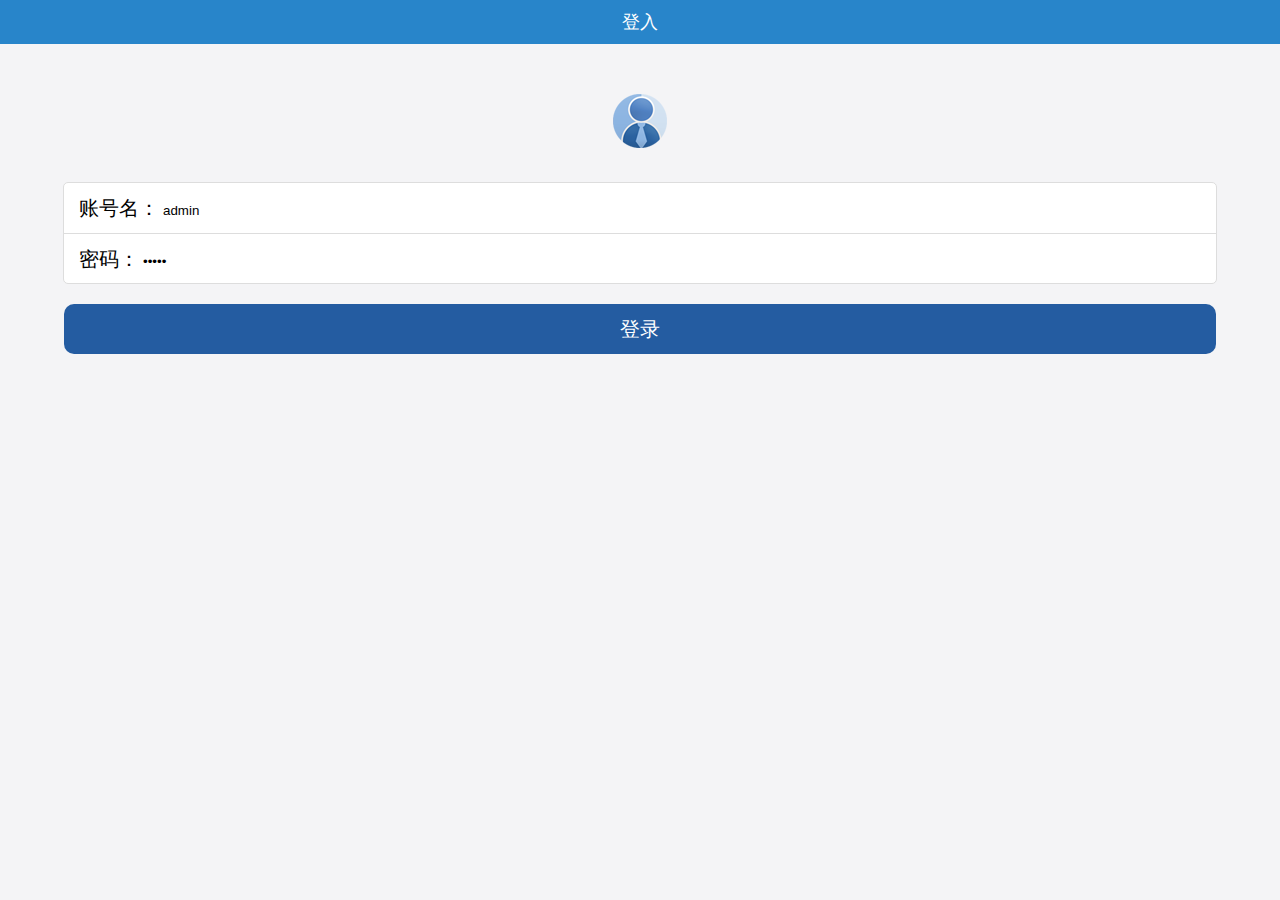
<file: index.html>
<!DOCTYPE html>
<html lang="en">
<head>
    <meta charset="UTF-8" name="viewport" content="width=device-width, initial-scale=1,user-scalable=no">
    <link rel="short icon" href="Resource/icon.png">
    <link rel="stylesheet" href="ExternalStyle.css">
    <title>081417120李昊天</title>

    <style>
        .i_head_div{
            text-align: center;
        }
        .i_head_div img{
            margin-top: 50px;
        }
        .i_inner_div{
            border: 1px solid #dddddd;
            border-radius: 5px;
            width: 90%;
            margin: 0 auto;
            background: white;
            height: 100px;
            margin-top: 30px;
        }
        .i_inner_div div{
            height: 50px;
        }
        .i_inner_div div span{
            padding-left: 15px;
            font-size: 20px;
            line-height: 50px;
        }
        input{
            outline: medium;
            background-color: transparent;
            border: 0;
        }
        .i_login_div{
            height: 50px;
            background: rgb(36, 92, 161);
            width: 90%;
            margin: 0 auto;
            border-radius: 10px;
            margin-top: 20px;
            text-align: center;
        }
        .i_login_div input{
            font-size: 20px;
            color: white;
            line-height: 50px;
        }
    </style>
</head>

<body>
<header>
    <span>登入</span>
</header>

<div class="i_head_div">
    <img src="Resource/head.png" alt="">
</div>

<form action="">
    <div class="i_inner_div">
        <div style="border-bottom: 1px solid #dddddd">
            <span>账号名：</span>
            <input  id="i_account" type="text" value="admin"><br>
        </div>
        <div>
            <span>密码：</span>
            <input id="i_pwd" type="password" value="admin"><br>
        </div>
    </div>
    <div class="i_login_div">
        <input id="i_btn" type="button" value="登录">
    </div>

    <script>
        var btn = document.getElementById("i_btn");
        btn.onclick = function () {
            var userName = encodeURIComponent(document.getElementById("i_account").value);
            var pwd = encodeURIComponent(document.getElementById("i_pwd").value);
            var xhr = new XMLHttpRequest();
            xhr.open('post', 'https://mockapi.eolinker.com/2ZhGVxjacb39010e6753bd9c02ee803e6e3bfeab6e8007c/login');
            xhr.setRequestHeader("content-type", "application/x-www-form-urlencoded");
            xhr.send("username=" + userName + "$pwd=" + pwd);
            xhr.onreadystatechange = function (){
                if (xhr.readyState == 4 && xhr.status == 200) {
                    var responseData = JSON.parse(xhr.responseText);
                    var str = responseData.data;
                    if (str == "登录成功") {
                        location.href = "DropletService.html";
                    }
                    else {
                        alert(str);
                    }
                }
            }
            }
    </script>
</form>
</body>
</html>
</file>
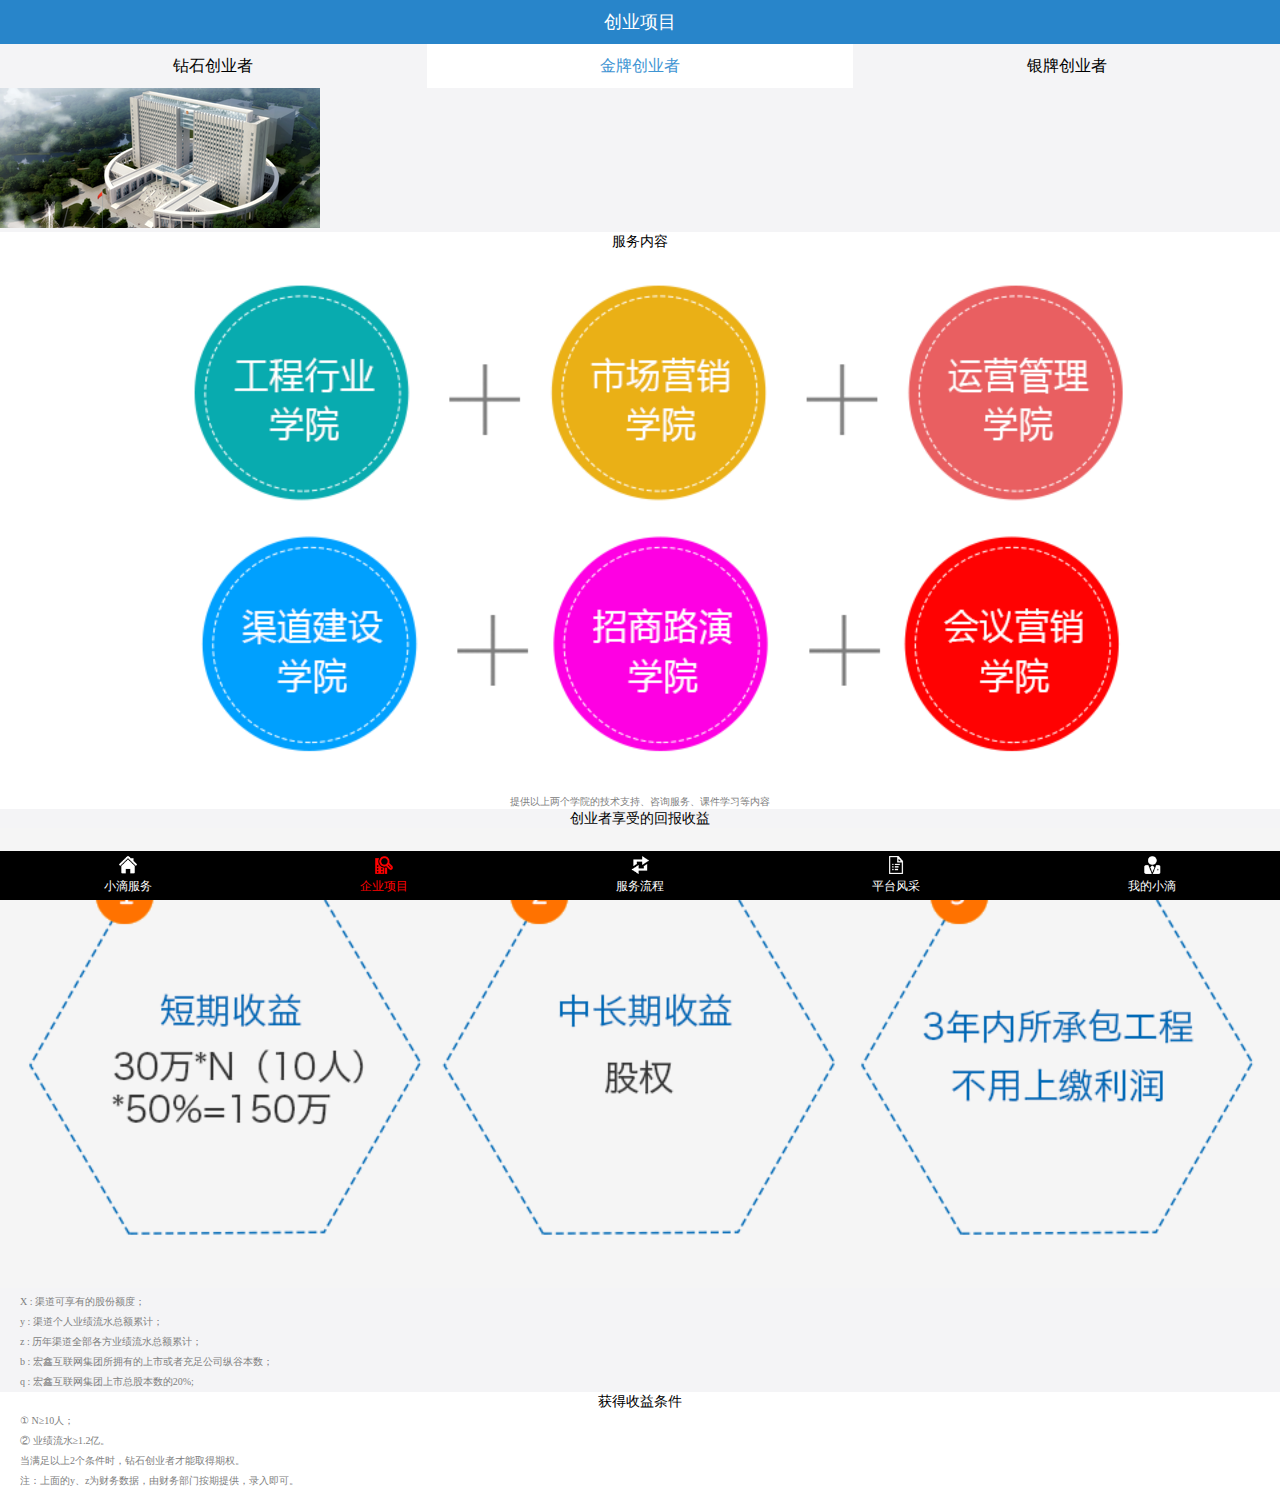
<file: BusinessProjectGold.html>
<!DOCTYPE html>
<html lang="en">
<head>
    <meta charset="UTF-8" name="viewport" content="width=device-width,initial-scale=1,user-scalable=no">
    <link rel="short icon" href="Resource/icon.png">
    <link rel="stylesheet" href="ExternalStyle.css">
    <title>081417120李昊天</title>
</head>
<body>

<header>
    <span>创业项目</span>
</header>
<section class="BP_first_section">
    <a  href=""> <span >钻石创业者</span> </a>
    <a style="background: white" href="BusinessProjectGold.html"> <span style="color: rgb(63, 149, 211);">金牌创业者</span> </a>
    <a href="BusinessProjectSliver.html"> <span>银牌创业者</span> </a>
</section>
<section class="common_section">
    <img style="padding-top: 44px" src="Resource/banner2.png" alt="">
</section>
<div class="BP_external_div">
    <span class="BP_span">服务内容</span>
    <img class="BP_img" src="Resource/50w_1.png" alt="">
    <p class="BP_first_p">提供以上两个学院的技术支持、咨询服务、课件学习等内容</p>
</div>
<div class="BP_external_div_sec">
    <span class="BP_span">创业者享受的回报收益</span>
    <img class="BP_img" src="Resource/50w_2.png" alt="">
    <div class="BP_inner_div">
        <p>X : 渠道可享有的股份额度；</p>
        <p>y : 渠道个人业绩流水总额累计；</p>
        <p>z : 历年渠道全部各方业绩流水总额累计；</p>
        <p>b : 宏鑫互联网集团所拥有的上市或者充足公司纵谷本数；</p>
        <p>q : 宏鑫互联网集团上市总股本数的20%;</p>
    </div>
</div>

<div class="BP_external_div">
    <span class="BP_span">获得收益条件</span>
    <div class="BP_inner_div">
        <p>① N≥10人；</p>
        <p>② 业绩流水≥1.2亿。</p>
        <p>当满足以上2个条件时，钻石创业者才能取得期权。</p>
        <p>注：上面的y、z为财务数据，由财务部门按期提供，录入即可。</p>
    </div>
</div>

<footer>
    <a href="DropletService.html"> <img src="Resource/nav10.png" alt=""> <span>小滴服务</span> </a>
    <a href=""> <img src="Resource/nav21.png" alt=""> <span style="color: red">企业项目</span> </a>
    <a href="ServiceProcess.html"> <img src="Resource/nav30.png" alt=""> <span>服务流程</span> </a>
    <a href="PlatForm.html"> <img src="Resource/nav40.png" alt=""> <span>平台风采</span> </a>
    <a href="MyDroplet.html"> <img src="Resource/nav50.png" alt=""> <span>我的小滴</span> </a>
</footer>

</body>
</html>
</file>
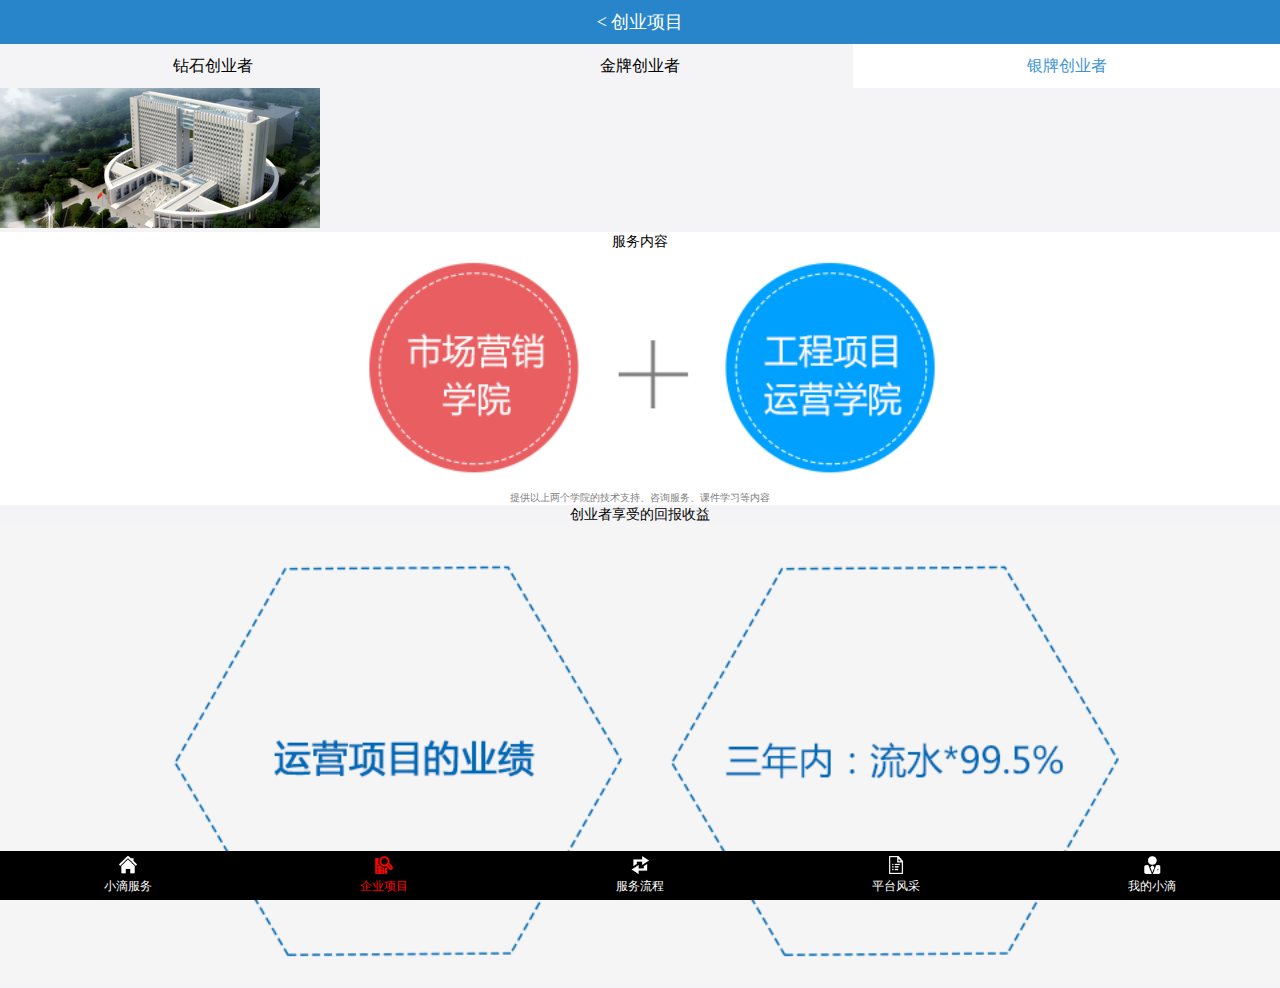
<file: BusinessProjectSliver.html>
<!DOCTYPE html>
<html lang="en">
<head>
    <meta charset="UTF-8" name="viewport" content="width=device-width,initial-scale=1,user-scalable=no">
    <link rel="short icon" href="Resource/icon.png">
    <link rel="stylesheet" href="ExternalStyle.css">
    <title>081417120李昊天</title>

</head>
<body>


<header>
    <
    <span>创业项目</span>
</header>

<section class="BP_first_section">
    <a href="BusyProject.html"> <span >钻石创业者</span> </a>
    <a href="BusinessProjectGold.html"> <span>金牌创业者</span> </a>
    <a style="background: white" href=""> <span style="color: rgb(63, 149, 211);">银牌创业者</span> </a>
</section>

<section class="common_section">
    <img style="padding-top: 44px" src="Resource/banner2.png" alt="">
</section>

<div class="BP_external_div">
    <span class="BP_span">服务内容</span>
    <img class="BP_img" src="Resource/10w_1.png" alt="">
    <p class="BP_first_p">提供以上两个学院的技术支持、咨询服务、课件学习等内容</p>
</div>

<div class="BP_external_div_sec">
    <span class="BP_span">创业者享受的回报收益</span>
    <img class="BP_img" src="Resource/10w_2.png" alt="">
</div>


<footer>
    <a href="DropletService.html"> <img src="Resource/nav10.png" alt=""> <span>小滴服务</span> </a>
    <a href=""> <img src="Resource/nav21.png" alt=""> <span style="color: red">企业项目</span> </a>
    <a href="ServiceProcess.html"> <img src="Resource/nav30.png" alt=""> <span>服务流程</span> </a>
    <a href="PlatForm.html"> <img src="Resource/nav40.png" alt=""> <span>平台风采</span> </a>
    <a href="MyDroplet.html"> <img src="Resource/nav50.png" alt=""> <span>我的小滴</span> </a>
</footer>

</body>
</html>
</file>
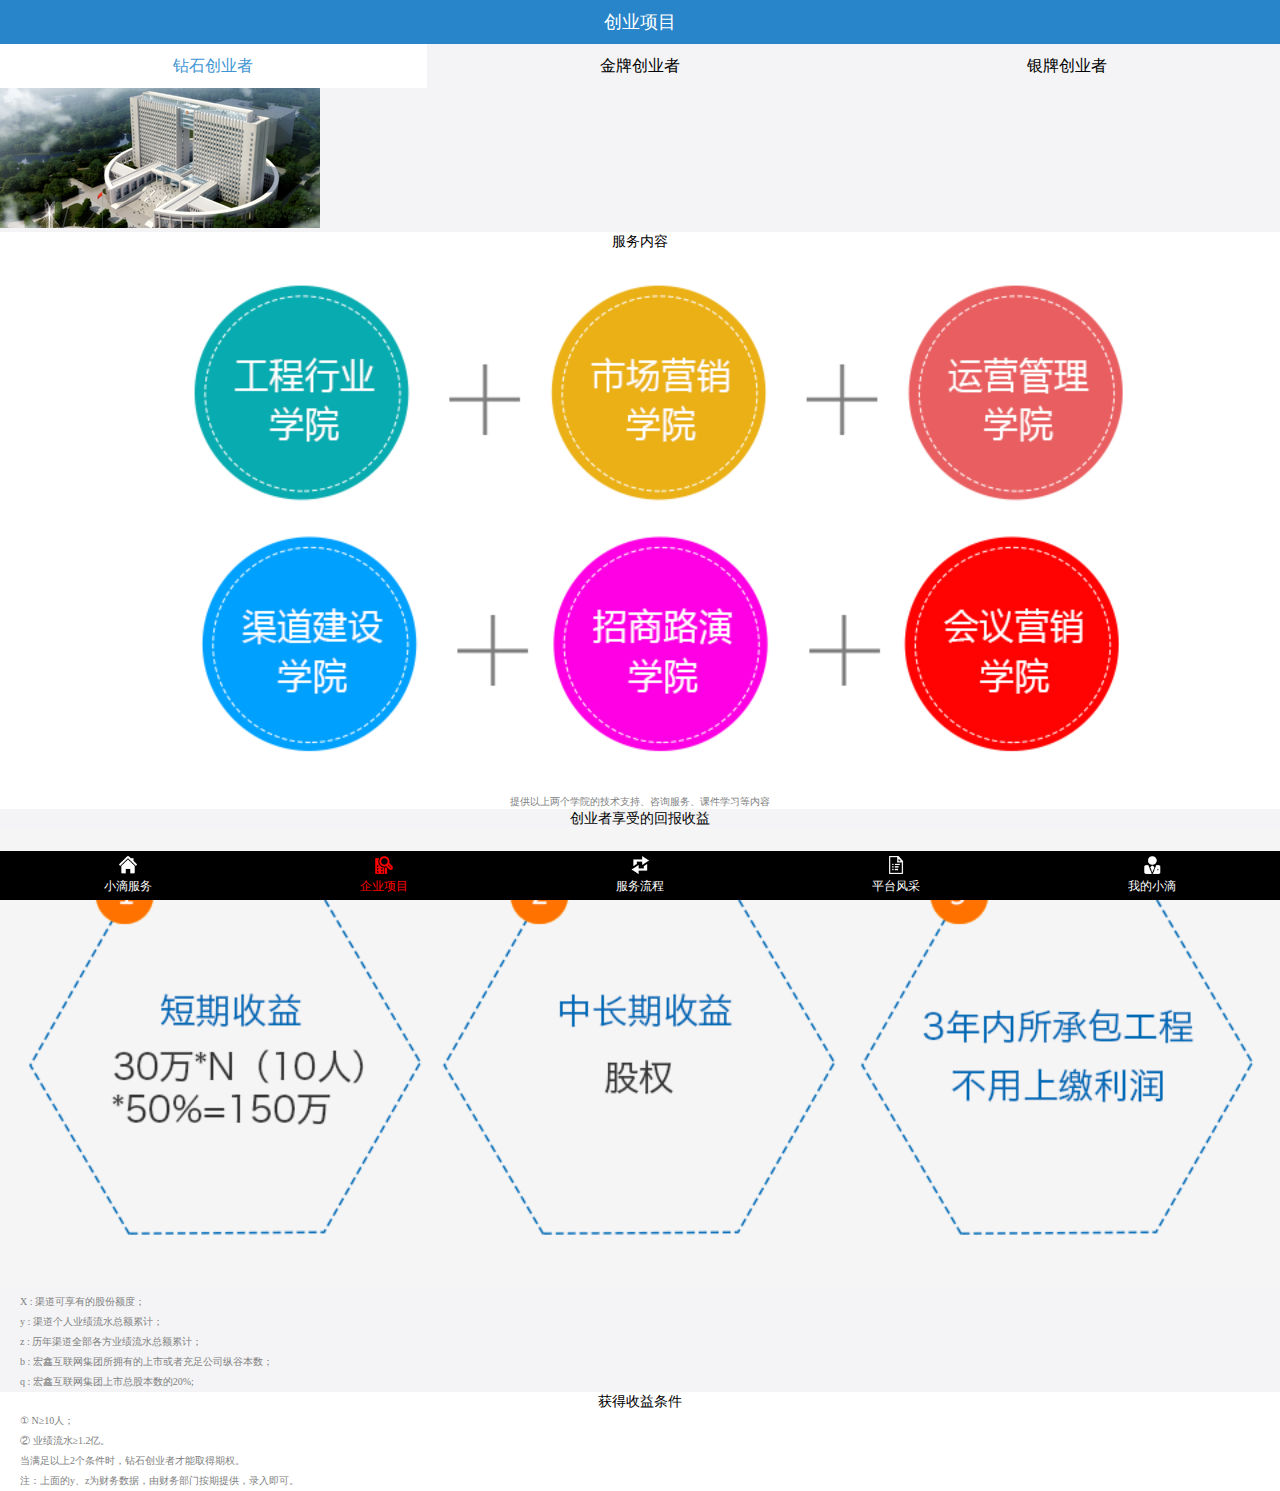
<file: BusyProject.html>
<!DOCTYPE html>
<html lang="en">
<head>
    <meta charset="UTF-8" name="viewport" content="width=device-width,initial-scale=1,user-scalable=no">
    <link rel="short icon" href="Resource/icon.png">
    <link rel="stylesheet" href="ExternalStyle.css">
    <title>081417120李昊天</title>
</head>
<body>
<header>
    <span>创业项目</span>
</header>

<section class="BP_first_section">
    <a style="background: white" href=""> <span style="color: rgb(63, 149, 211);">钻石创业者</span> </a>
    <a href="BusinessProjectGold.html"> <span>金牌创业者</span> </a>
    <a href="BusinessProjectSliver.html"> <span>银牌创业者</span> </a>
</section>
<section class="common_section">
    <img style="padding-top: 44px" src="Resource/banner2.png" alt="">
</section>
<div class="BP_external_div">
    <span class="BP_span">服务内容</span>
    <img class="BP_img" src="Resource/50w_1.png" alt="">
    <p class="BP_first_p">提供以上两个学院的技术支持、咨询服务、课件学习等内容</p>
</div>
<div class="BP_external_div_sec">
    <span class="BP_span">创业者享受的回报收益</span>
    <img class="BP_img" src="Resource/50w_2.png" alt="">
    <div class="BP_inner_div">
        <p>X : 渠道可享有的股份额度；</p>
        <p>y : 渠道个人业绩流水总额累计；</p>
        <p>z : 历年渠道全部各方业绩流水总额累计；</p>
        <p>b : 宏鑫互联网集团所拥有的上市或者充足公司纵谷本数；</p>
        <p>q : 宏鑫互联网集团上市总股本数的20%;</p>
    </div>
</div>
<div class="BP_external_div">
    <span class="BP_span">获得收益条件</span>
    <div class="BP_inner_div">
        <p>① N≥10人；</p>
        <p>② 业绩流水≥1.2亿。</p>
        <p>当满足以上2个条件时，钻石创业者才能取得期权。</p>
        <p>注：上面的y、z为财务数据，由财务部门按期提供，录入即可。</p>
    </div>
</div>
<footer>
    <a href="DropletService.html"> <img src="Resource/nav10.png" alt=""> <span>小滴服务</span> </a>
    <a href=""> <img src="Resource/nav21.png" alt=""> <span style="color: red">企业项目</span> </a>
    <a href="ServiceProcess.html"> <img src="Resource/nav30.png" alt=""> <span>服务流程</span> </a>
    <a href="PlatForm.html"> <img src="Resource/nav40.png" alt=""> <span>平台风采</span> </a>
    <a href="MyDroplet.html"> <img src="Resource/nav50.png" alt=""> <span>我的小滴</span> </a>
</footer>

</body>
</html>
</file>
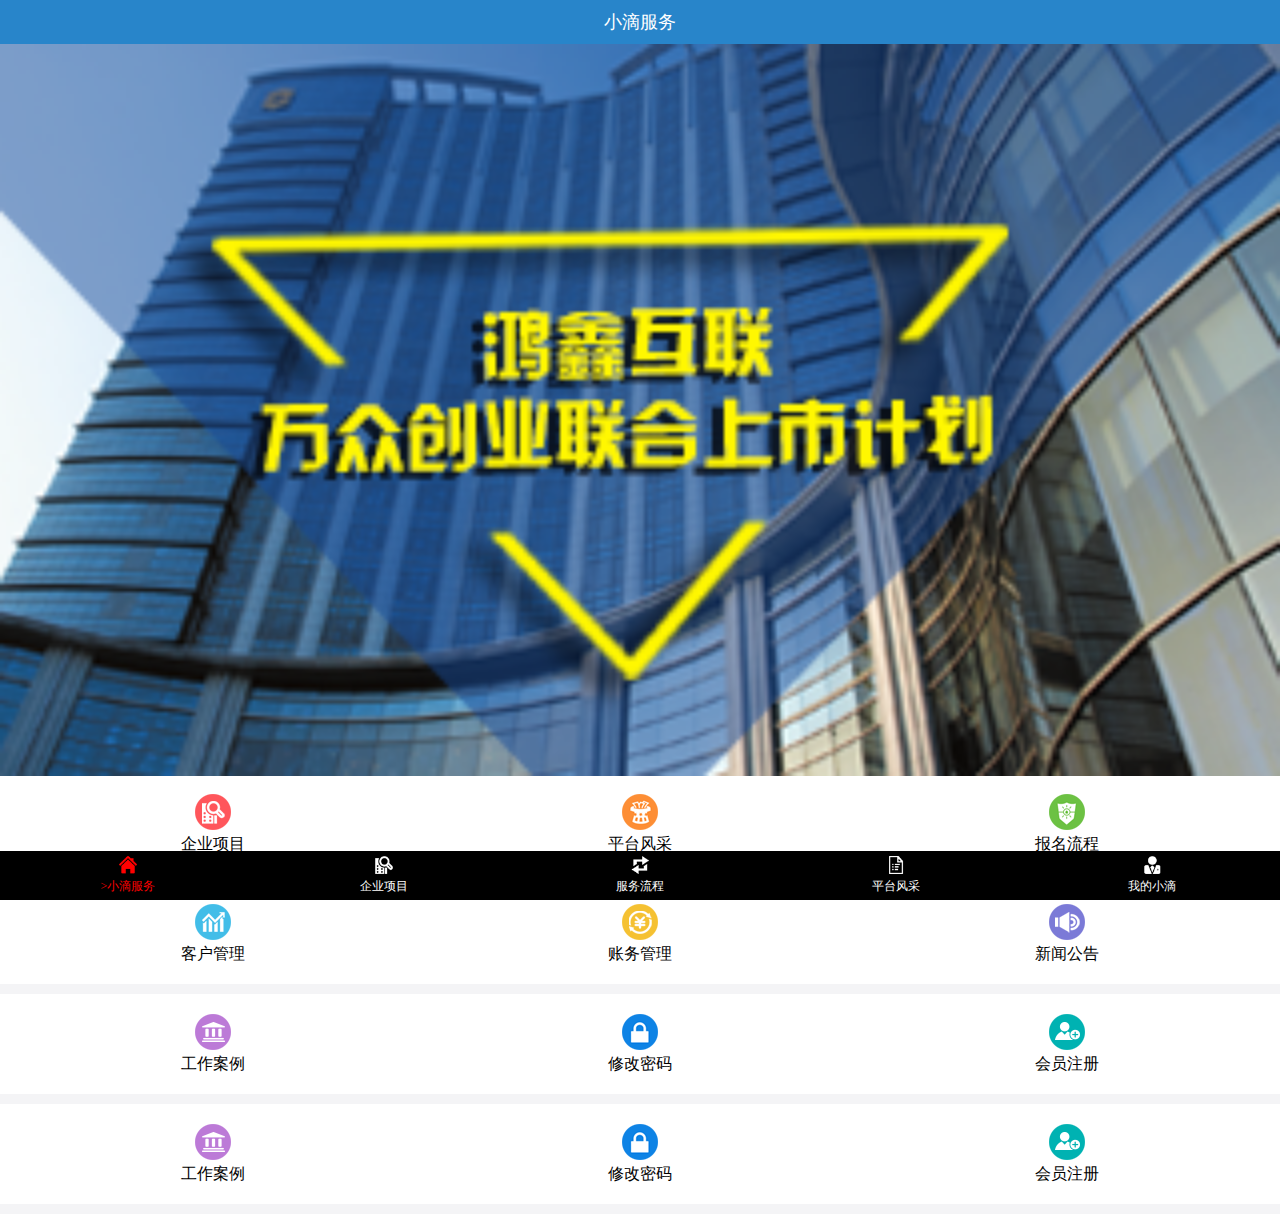
<file: DropletService.html>
<!DOCTYPE html>
<html lang="en">
<head>
    <meta charset="UTF-8" name="viewport" content="width=device-width, initial-scale=1,user-scalable=no">
    <link rel="short icon" href="Resource/icon.png">
    <link rel="stylesheet" href="ExternalStyle.css">
    <title>081417120李昊天</title>
    <style>
        ul{
            display: table;
            width: 100%;
            background: white;
            height: 100px;
            margin-bottom: 10px;
        }
        ul li{
            display: table-cell;
            width: 33.3%;
            text-align: center;
            vertical-align: middle;
        }
        .first_ul{
            margin-top: -6px;
        }
        ul li span{
            display: block;
        }
    </style>
</head>
<body>
<header>
    <span>小滴服务</span>
</header>
<section class="DS_second_section">
        <img src="Resource/banner-1.png" alt="网络加载出来不了">
    </section>
<section>
    <ul class="first_ul">
        <li><img src="Resource/index1.png" alt=""> <span>企业项目</span></li>
        <li><img src="Resource/index2.png" alt=""> <span>平台风采</span></li>
        <li><img src="Resource/index3.png" alt=""> <span>报名流程</span></li>
    </ul>
    <ul>
        <li><img src="Resource/index4.png" alt=""> <span>客户管理</span></li>
        <li><img src="Resource/index5.png" alt=""> <span>账务管理</span></li>
        <li><img src="Resource/index6.png" alt=""> <span>新闻公告</span></li>
    </ul>
    <ul>
        <li><img src="Resource/index7.png" alt=""> <span>工作案例</span></li>
        <li><img src="Resource/index8.png" alt=""> <span>修改密码</span></li>
        <li><img src="Resource/index9.png" alt=""> <span>会员注册</span></li>
    </ul>
    <ul>
        <li><img src="Resource/index7.png" alt=""> <span>工作案例</span></li>
        <li><img src="Resource/index8.png" alt=""> <span>修改密码</span></li>
        <li><img src="Resource/index9.png" alt=""> <span>会员注册</span></li>
    </ul>
</section>
<footer>

       <a href=""><img src="Resource/nav11.png" alt=""><span style="color: red">>小滴服务</span></a>
        <a href="BusyProject.html"><img src="Resource/nav20.png" alt=""><span>企业项目</span></a>
        <a href="ServiceProcess.html"><img src="Resource/nav30.png" alt=""><span>服务流程</span></a>
        <a href="PlatForm.html"><img src="Resource/nav40.png" alt=""><span>平台风采</span></a>
        <a href="MyDroplet.html"><img src="Resource/nav50.png" alt=""><span>我的小滴</span></a>
</footer>
</body>
</html>
</file>
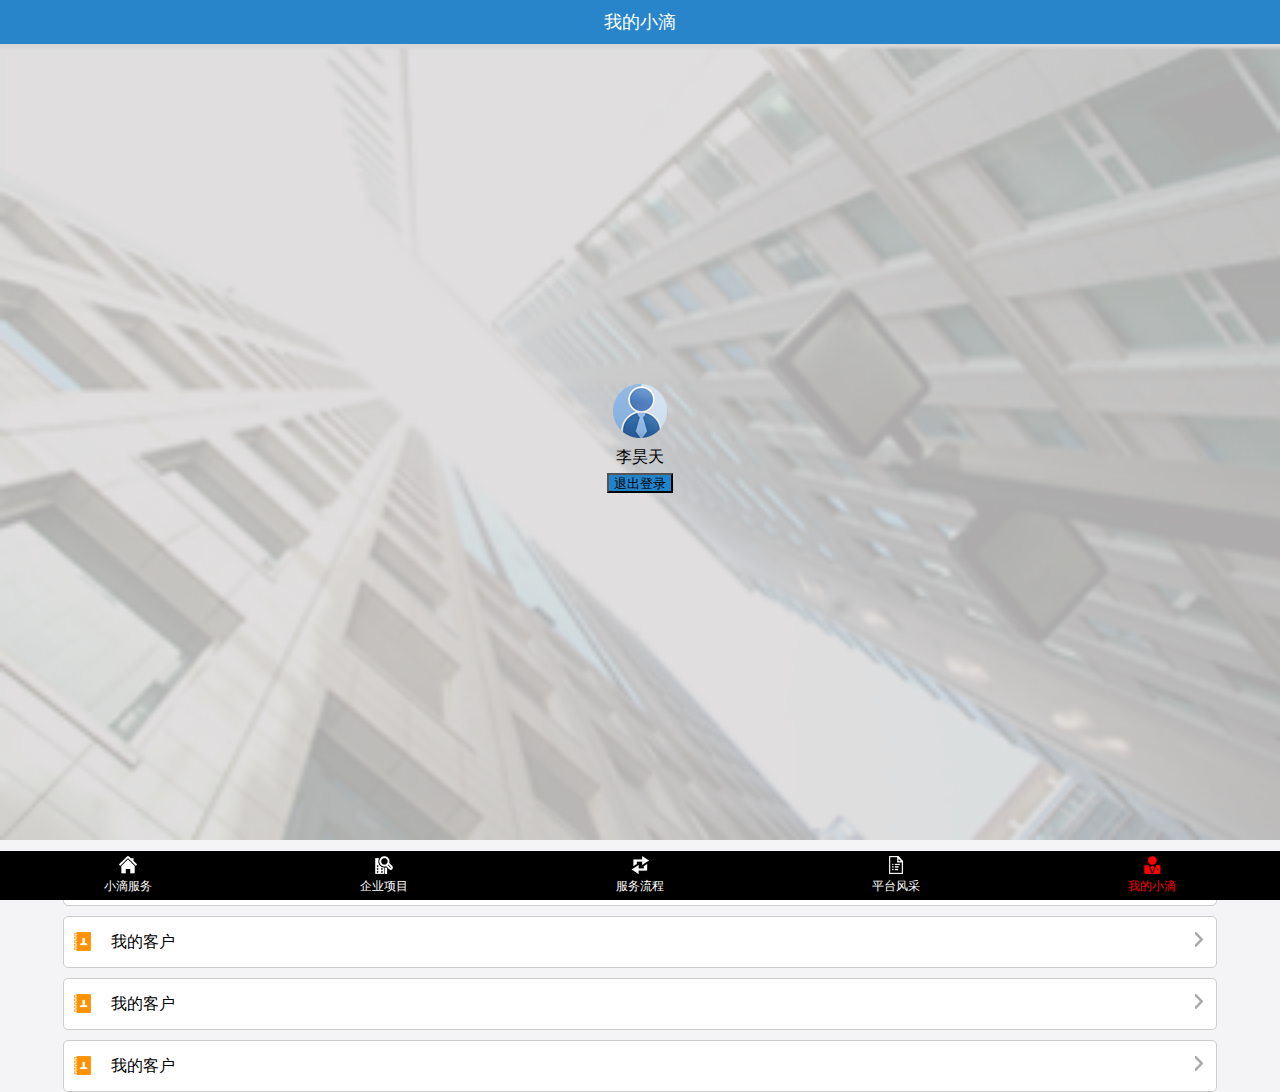
<file: MyDroplet.html>
<!DOCTYPE html>
<html lang="en">
<head>
    <meta charset="UTF-8" name="viewport" content="width=device-width,initial-scale=1,user-scalable=no">
    <link rel="short icon" href="Resource/icon.png">
    <link rel="stylesheet" href="ExternalStyle.css">
    <title>081417120李昊天</title>
    <style>
        .MD_external_div .MD_bg_img{
            width: 100%;
        }
        .MD_external_div{
            position: relative;
        }
        .MD_inner_div{
            position: absolute;
            left: 50%;
            top: 50%;
            width: 66px;
            /*ransgorm:translate(-50%,-50%)*/
            height: 76px;
            margin-left: -33px;
            margin-top: -60px;
            text-align: center;
        }
        button{
            background: rgb(32, 131, 204);
            width: 66px;
            height: 20px;
            margin-top: 5px;
        }
        .MD_external_div .MD_inner_div span{
            display: block;
            margin-top: 5px;
        }
        .MD_bottom_div{
            width: 100%;
        }
        .MD_bottom_div .MD_bottom_inner_div{
            width: 90%;
            height: 50px;
            margin: 0 auto;
            border: 1px solid #cccccc;
            border-radius: 5px;
            background: white;
            line-height: 50px;
            margin-top: 10px;
        }
        .MD_left_img{
            float: left;
            margin-left: 10px;
            margin-top: 15px;
            margin-right: 20px;
        }

        .MD_right_img{
            float: right;
            margin-right: 10px;
            margin-top: 15px;
        }
    </style>

</head>
<body>
<header>
    <span>我的小滴</span>
</header>
<div class="MD_external_div">
    <img class="MD_bg_img" src="Resource/banner5.png" alt="">
    <div class="MD_inner_div">
        <img src="Resource/head.png" alt="">
        <span>李昊天</span>
        <button>退出登录</button>
    </div>
</div>
<div class="MD_bottom_div">
    <div class="MD_bottom_inner_div">
        <img class="MD_left_img" src="Resource/gr_1.png" alt="">
        <span>我的客户</span>
        <img class="MD_right_img" src="Resource/jt.png" alt="">
    </div>
</div>

<div class="MD_bottom_div">
    <div class="MD_bottom_inner_div">
        <img class="MD_left_img" src="Resource/gr_1.png" alt="">
        <span>我的客户</span>
        <img class="MD_right_img" src="Resource/jt.png" alt="">
    </div>
</div>

<div class="MD_bottom_div">
    <div class="MD_bottom_inner_div">
        <img class="MD_left_img" src="Resource/gr_1.png" alt="">
        <span>我的客户</span>
        <img class="MD_right_img" src="Resource/jt.png" alt="">
    </div>
</div>

<div class="MD_bottom_div">
    <div class="MD_bottom_inner_div">
        <img class="MD_left_img" src="Resource/gr_1.png" alt="">
        <span>我的客户</span>
        <img class="MD_right_img" src="Resource/jt.png" alt="">
    </div>
</div>
<!--h5里面新增的语义化标签,它没有特殊的意义,仅是用来增强程序的可读性-->
<footer>
    <a href="DropletService.html"> <img src="Resource/nav10.png" alt=""> <span>小滴服务</span> </a>
    <a href="BusyProject.html"> <img src="Resource/nav20.png" alt=""> <span>企业项目</span> </a>
    <a href="ServiceProcess.html"> <img src="Resource/nav30.png" alt=""> <span>服务流程</span> </a>
    <a href="PlatForm.html"> <img src="Resource/nav40.png" alt=""> <span>平台风采</span> </a>
    <a href=""> <img src="Resource/nav51.png" alt=""> <span style="color: red">我的小滴</span> </a>
</footer>
</body>
</html>
</file>
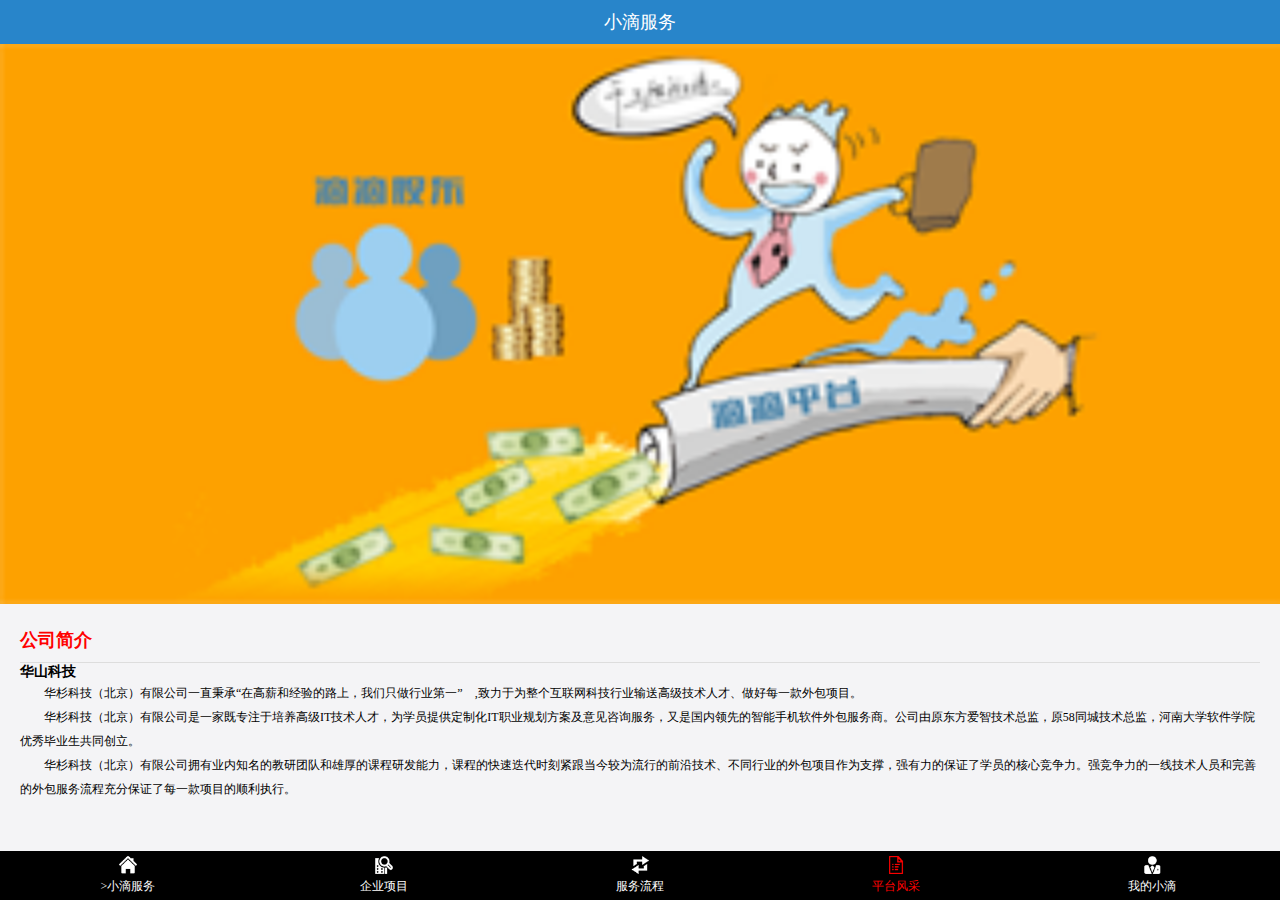
<file: PlatForm.html>
<!DOCTYPE html>
<html lang="en">
<head>
    <meta charset="UTF-8" name="viewport" content="width=device-width, initial-scale=1,user-scalable=no">
    <link rel="short icon" href="Resource/icon.png">
    <link rel="stylesheet" href="ExternalStyle.css">
    <title>081417120李昊天</title>
    <style>
        article{
            margin: 20px;
        }
        h3{
            color:red;
            font-size: 18px;
            padding-bottom: 10px;
            border-bottom: 1px solid #dddddd;
        }
        h4{
            font-size: 14px;
        }
        p{
            font-size: 12px;
            text-indent: 2em;
            line-height: 2em;
        }
    </style>
</head>
<body>
<header>
    <span>小滴服务</span>
</header>
<section class="DS_second_section">
    <img src="Resource/banner4.png" alt="网络加载出来不了">
</section>
<article>
    <h3>公司简介</h3>
    <h4>华山科技</h4>
    <p>华杉科技（北京）有限公司一直秉承“在高薪和经验的路上，我们只做行业第一”　,致力于为整个互联网科技行业输送高级技术人才、做好每一款外包项目。</p>
    <p>华杉科技（北京）有限公司是一家既专注于培养高级IT技术人才，为学员提供定制化IT职业规划方案及意见咨询服务，又是国内领先的智能手机软件外包服务商。公司由原东方爱智技术总监，原58同城技术总监，河南大学软件学院优秀毕业生共同创立。</p>
    <p>华杉科技（北京）有限公司拥有业内知名的教研团队和雄厚的课程研发能力，课程的快速迭代时刻紧跟当今较为流行的前沿技术、不同行业的外包项目作为支撑，强有力的保证了学员的核心竞争力。强竞争力的一线技术人员和完善的外包服务流程充分保证了每一款项目的顺利执行。</p>
</article>
<footer>
    <a href="DropletService.html"><img src="Resource/nav10.png" alt=""><span >>小滴服务</span></a>
    <a href="BusyProject.html"><img src="Resource/nav20.png" alt=""><span>企业项目</span></a>
    <a href="ServiceProcess.html"><img src="Resource/nav30.png" alt=""><span>服务流程</span></a>
    <a href=""><img src="Resource/nav41.png" alt=""><span style="color: red">平台风采</span></a>
    <a href="MyDroplet.html"><img src="Resource/nav50.png" alt=""><span>我的小滴</span></a>
</footer>
</body>
</html>
</file>
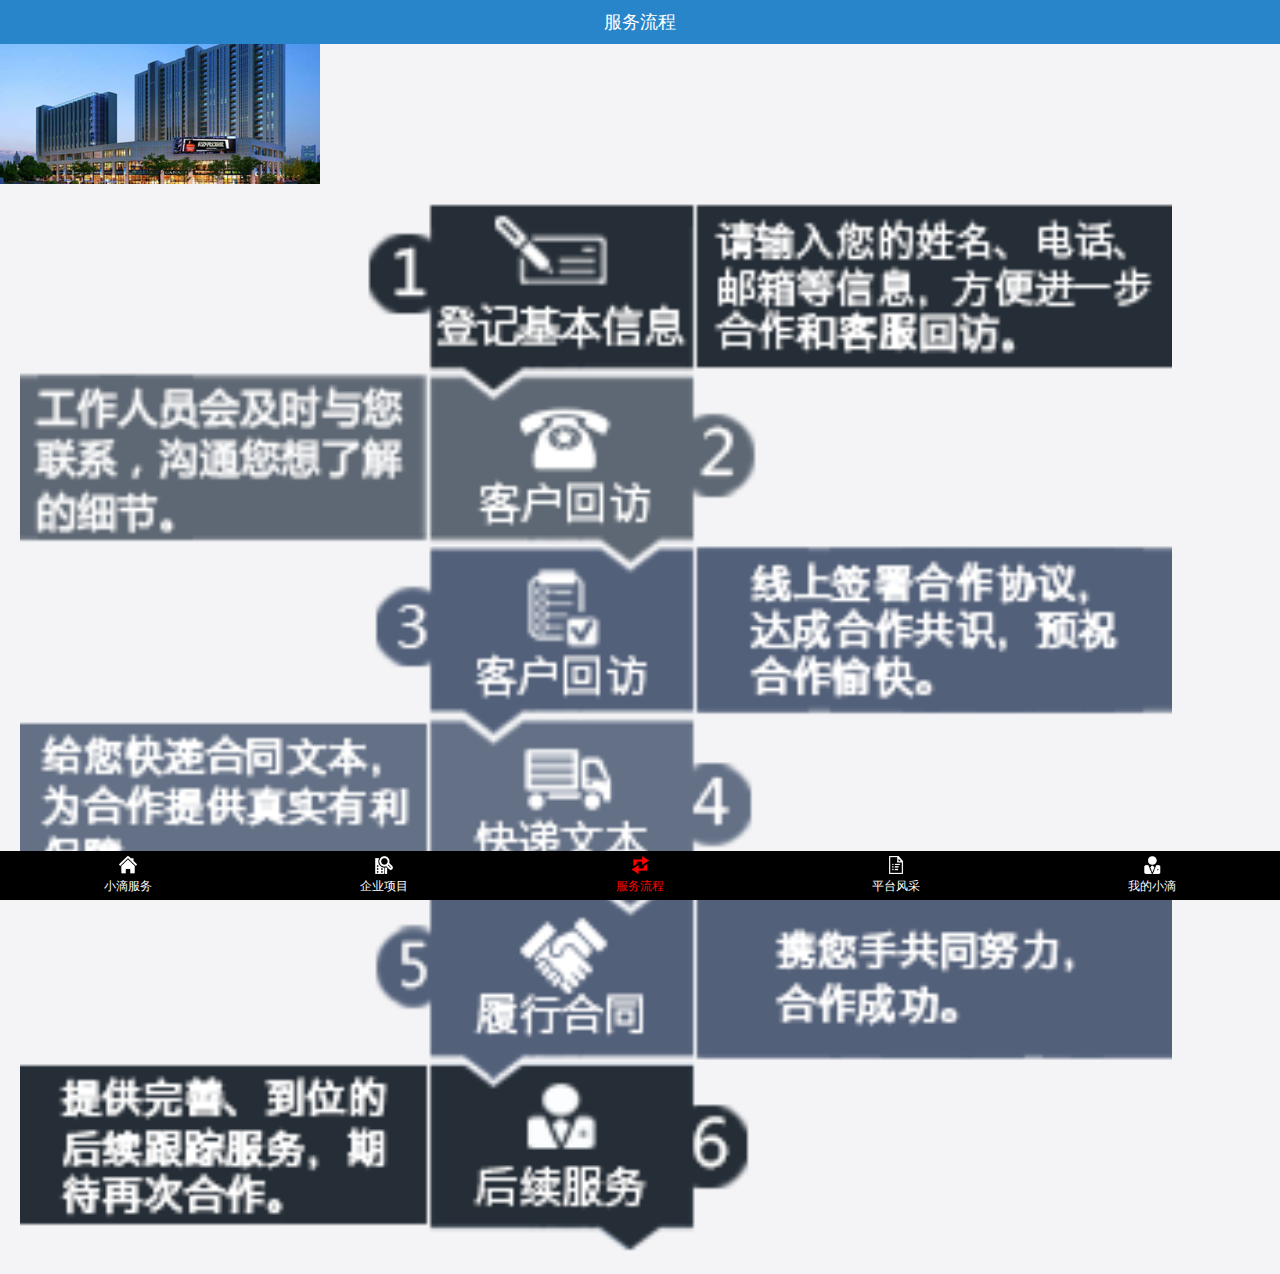
<file: ServiceProcess.html>
<!DOCTYPE html>
<html lang="en">
<head>
    <meta charset="UTF-8" name="viewport" content="width=device-width,initial-scale=1,user-scalable=no">
    <link rel="short icon" href="Resource/icon.png">
    <link rel="stylesheet" href="ExternalStyle.css">
    <title>081417120李昊天</title>
</head>
<body>

<header>
    <span>服务流程</span>
</header>

<section class="common_section">
    <img src="Resource/banner3.png" alt="">
</section>

<section>
    <img style="margin: 10px 20px; width: 90%" src="Resource/process.png" alt="">
</section>


<footer>
    <a href="DropletService.html"> <img src="Resource/nav10.png" alt=""> <span>小滴服务</span> </a>
    <a href="BusyProject.html"> <img src="Resource/nav20.png" alt=""> <span>企业项目</span> </a>
    <a href=""> <img src="Resource/nav31.png" alt=""> <span style="color: red">服务流程</span> </a>
    <a href="PlatForm.html"> <img src="Resource/nav40.png" alt=""> <span>平台风采</span> </a>
    <a href="MyDroplet.html"> <img src="Resource/nav50.png" alt=""> <span>我的小滴</span> </a>
</footer>

</body>
</html>
</file>
<file: ExternalStyle.css>
*{
    margin: 0;
    padding: 0;
}
body{
    background: rgb(244,244,246);
    padding-top: 44px;
}
header{
    color: white;
    line-height: 44px;
    font-size: 18px;
    background: rgb(40,133,202);
    text-align: center;
    width: 100%;
    left: 0;
    top: 0;
    position: fixed;
}
.DS_second_section img{
    width: 100%;
}
footer{
    display: table;
    width: 100%;
    background: black;
    height: 49px;
    left: 0;
    bottom: 0;
    position: fixed;
}
footer a{
    display: table-cell;
    width: 20%;
    text-decoration: none;
    text-align: center;
    vertical-align: middle;
}
footer a span{
    display: block;
    color: white;
    font-size: 12px;
}
footer a img{
    width: 18px;
}


.BP_first_section{
    display: table;
    width: 100%;
    background: rgb(244, 244, 246);
    height: 44px;

    left:0;
    top: 44px;
    position: fixed;
}

.BP_first_section a{
    display: table-cell;
    width: 33.3%;
    text-decoration: none;

    text-align: center;
    vertical-align: middle;
}

.BP_first_section a span{
    color: black;
}



.BP_external_div{
    background: white;
    text-align: center;
}

.BP_span{
    font-size: 14px;
}

.BP_img{
    width: 100%;
}

.BP_first_p{
    font-size: 10px;
    color:gray;
}

.BP_external_div_sec {
    text-align: center;
}

.BP_inner_div{
    text-align: left;
    padding-left: 20px;
    font-size: 10px;
    color: gray;
    line-height: 2em;
}
</file>
